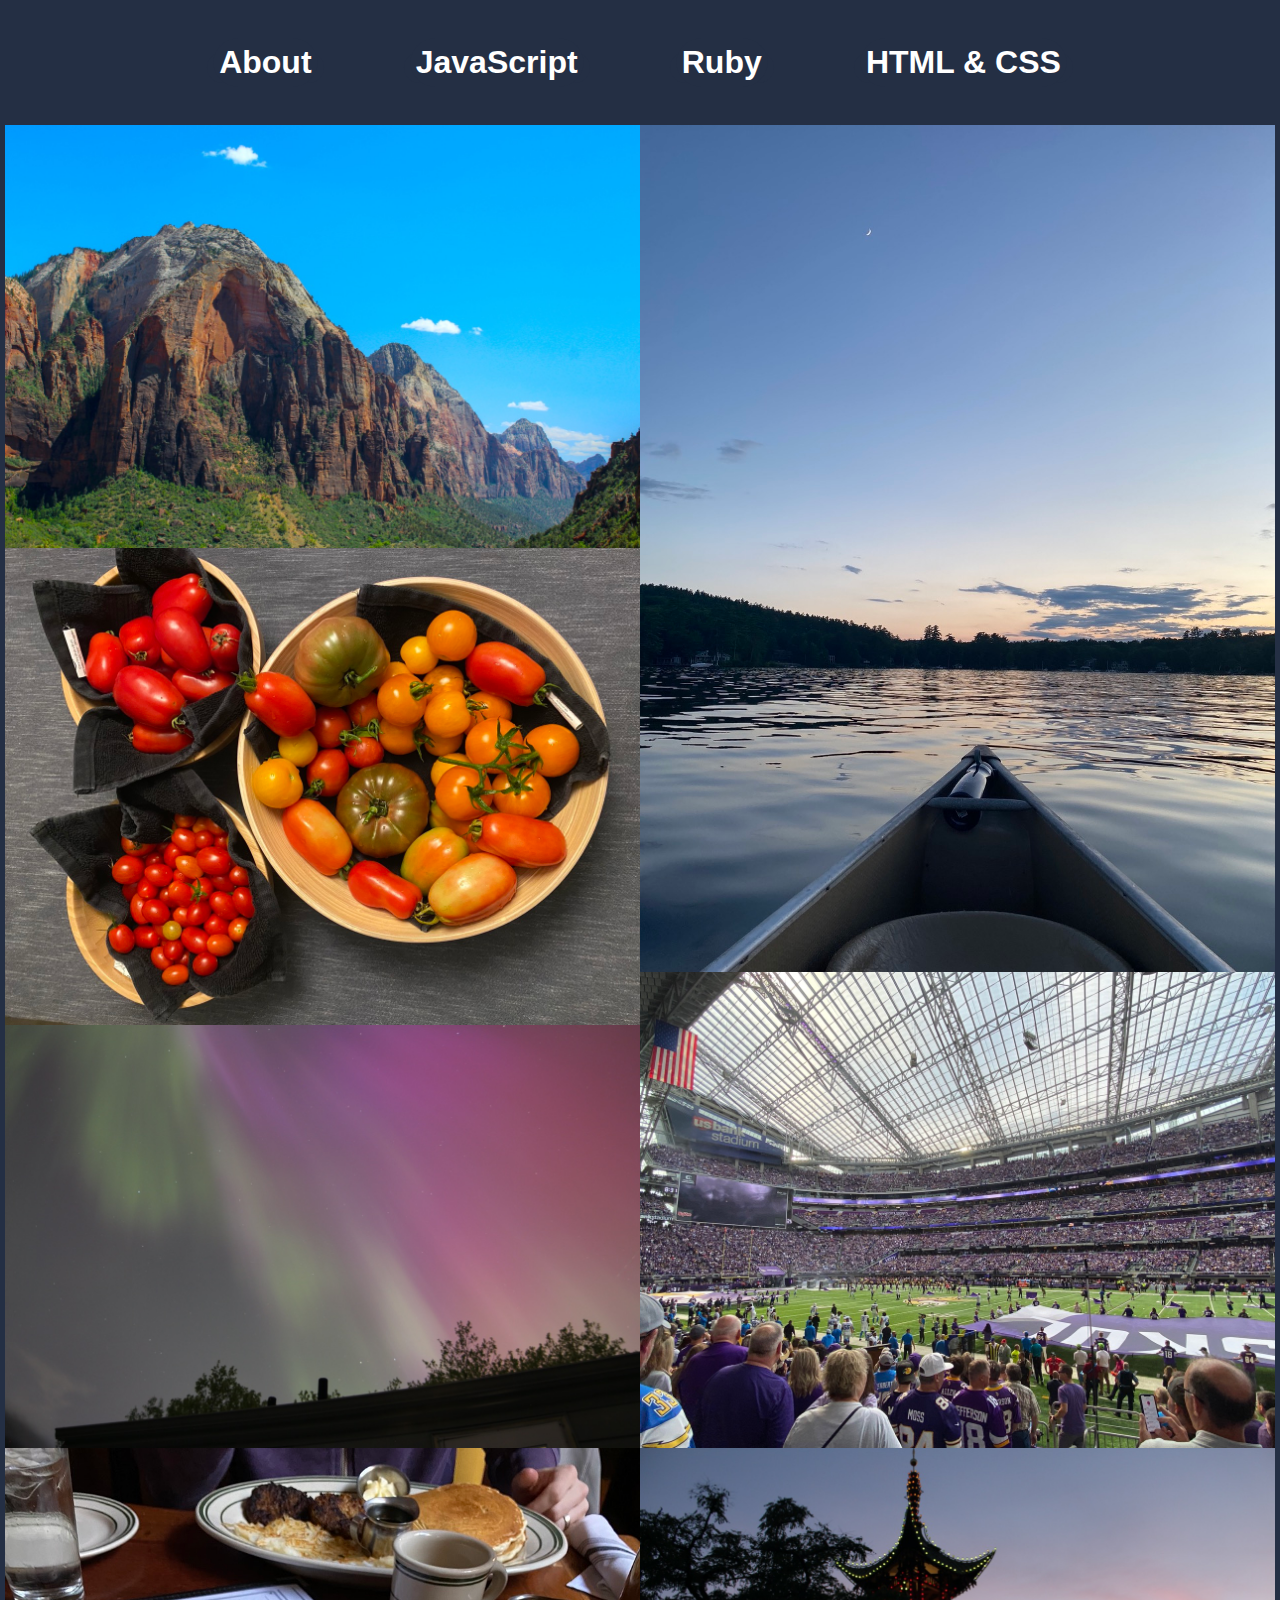
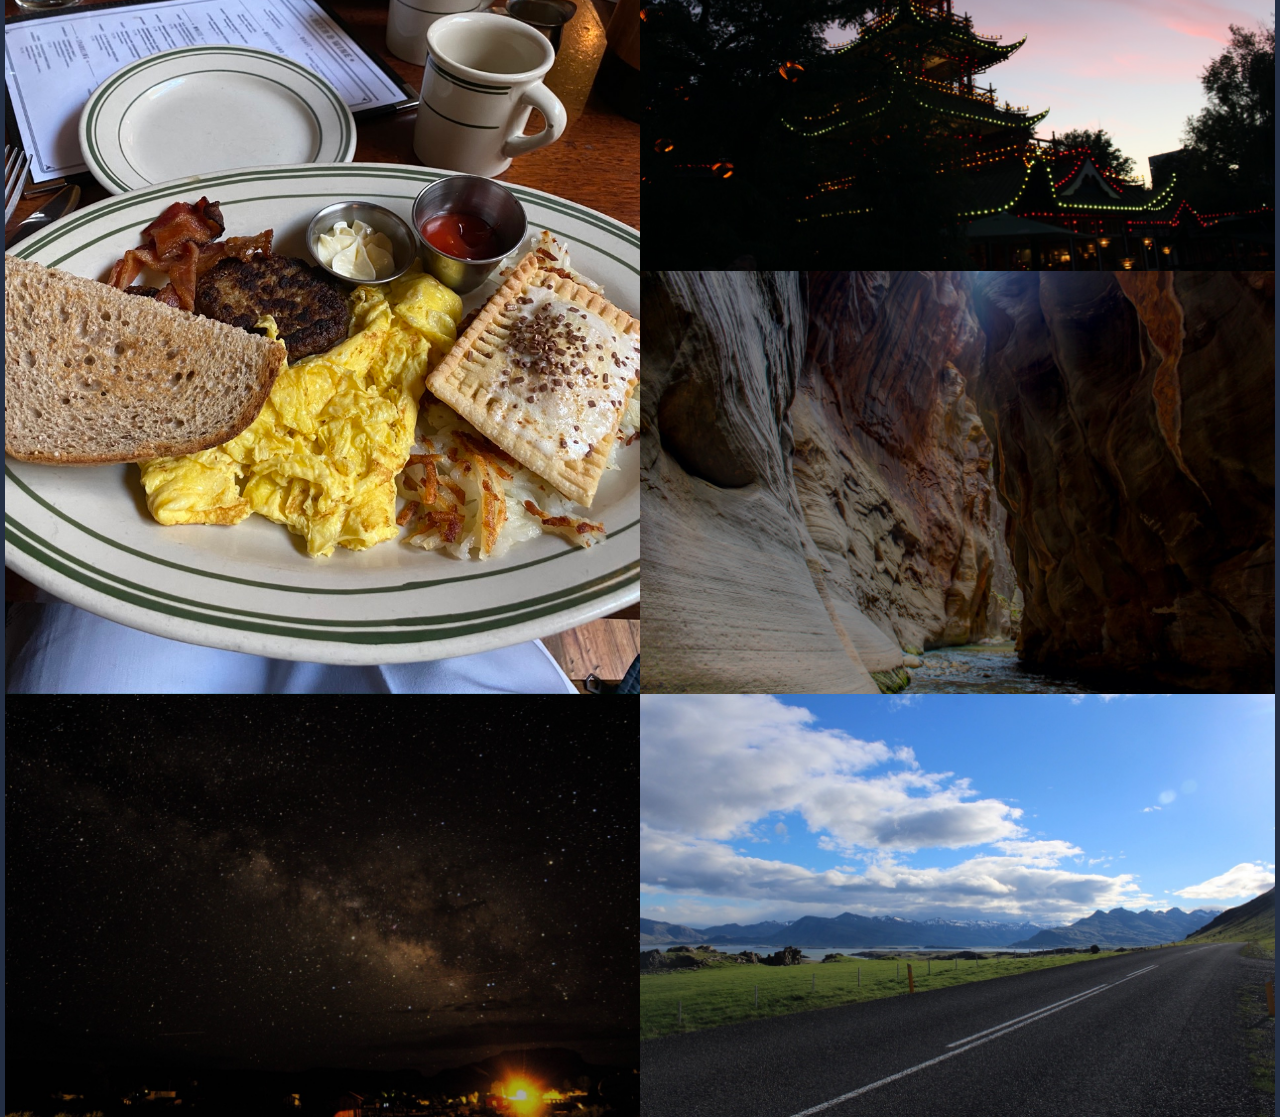
<file: index.html>
<html>
  <head>
    <title>bjake5</title>
    <link href='./resources/css/index.css' rel='stylesheet'>
    <meta charset="utf-8">
    <meta name="viewport" content="width=device-width, initial-scale=1">
    <link rel="preconnect" href="https://fonts.googleapis.com">
    <link rel="preconnect" href="https://fonts.gstatic.com" crossorigin>
    <link href="https://fonts.googleapis.com/css2?family=Roboto+Flex:opsz,wght@8..144,300&display=swap" rel="stylesheet">

  </head>

    <!-- Google tag (gtag.js) -->
  <script async src="https://www.googletagmanager.com/gtag/js?id=G-V4NNNS4YVX"></script>
  <script>
    window.dataLayer = window.dataLayer || [];
    function gtag(){dataLayer.push(arguments);}
    gtag('js', new Date());

    gtag('config', 'G-V4NNNS4YVX');
  </script>

  <body>
    <nav>
      <ul>
        <li><a href='index.html'><button><h1>About</h1></button></a></li>
        <li><a href='javascript.html'><button><h1>JavaScript</h1></button></a></li>
        <li><a href='ruby.html'><button><h1>Ruby</h1></button></a></li>
        <li><a href='html-css.html'><button><h1>HTML & CSS</h1></button></a></li>
      </ul>
    </nav>

    <section>
      <div id="about-me-photos">
        <div id="about-me-photos-left-side">
          <img loading="lazy" src="resources/imgs/about/zion.jpeg">
          <img loading="lazy" src="resources/imgs/about/gardening.jpeg">
          <img loading="lazy" src="resources/imgs/about/northern-light.jpeg">
          <img loading="lazy" src="resources/imgs/about/food.jpeg">
          <img loading="lazy" src="resources/imgs/about/milky-way.jpeg">
        </div>
        <div id="about-me-photos-right-side">
          <img loading="lazy" src="resources/imgs/about/canoe.jpeg">
          <img loading="lazy" src="resources/imgs/about/vikings.jpeg">
          <img loading="lazy" src="resources/imgs/about/denmark.jpeg">
          <img loading="lazy" src="resources/imgs/about/narrows.jpeg">
          <img loading="lazy" src="resources/imgs/about/iceland.jpeg">
        </div>
      </div>
    </section>

  </body>



</htmL>
</file>
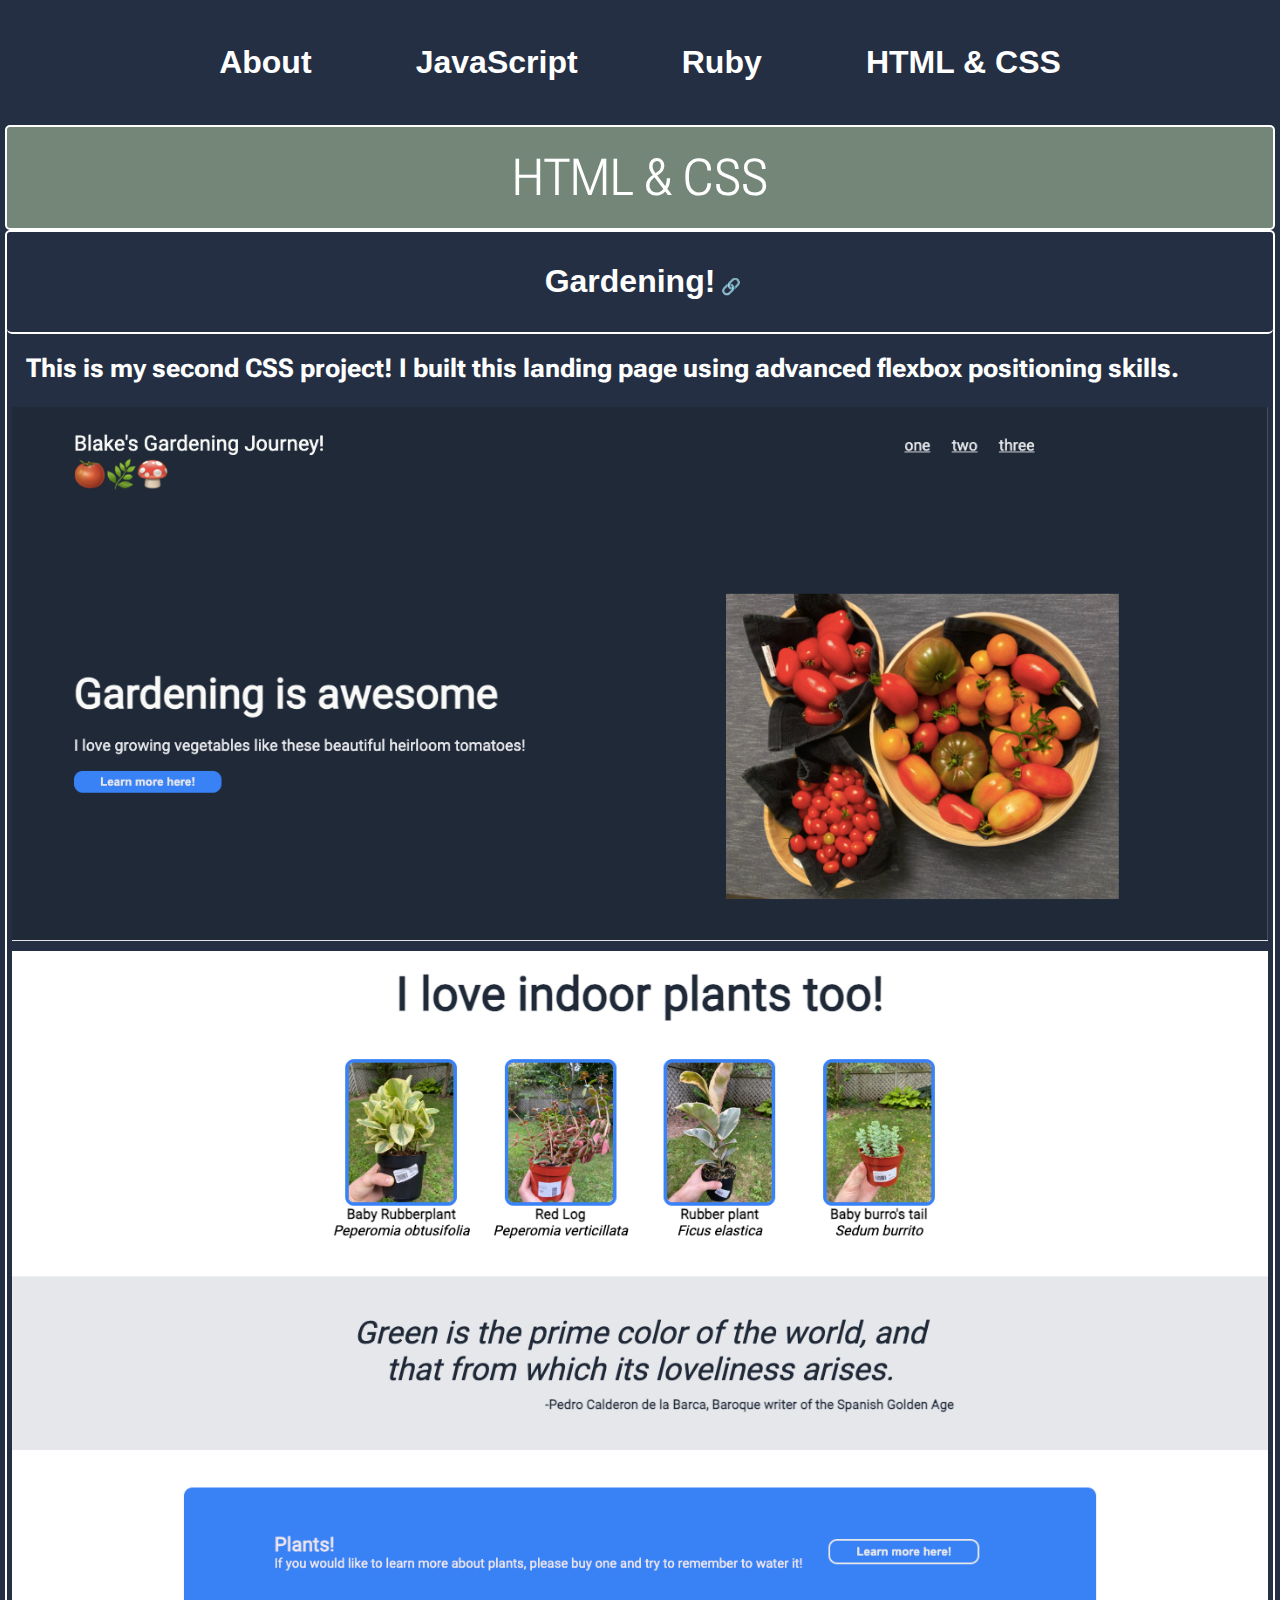
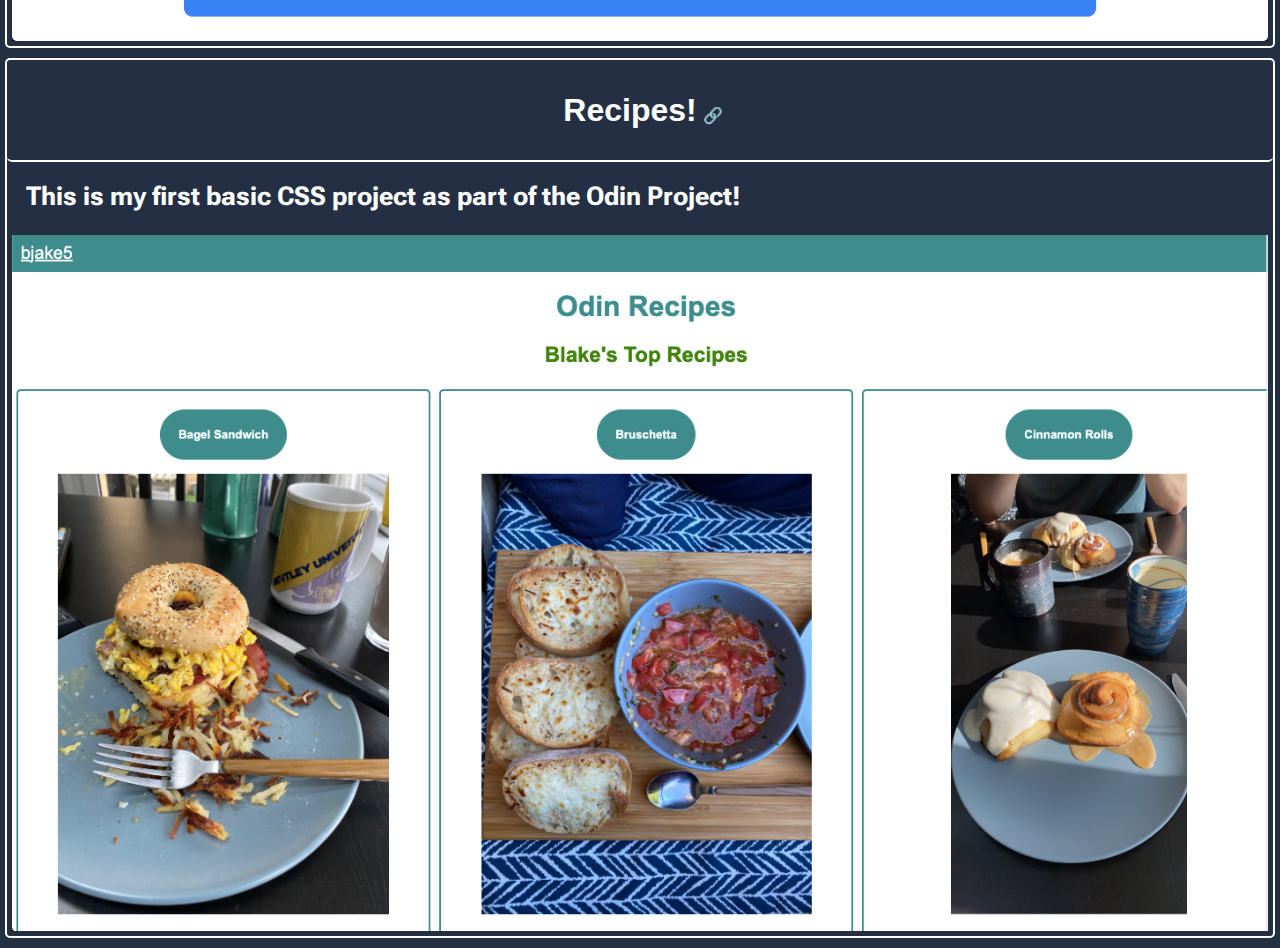
<file: html-css.html>
<html>
  <head>
    <title>bjake5</title>
    <link href='./resources/css/index.css' rel='stylesheet'>
    <meta charset="utf-8">
    <meta name="viewport" content="width=device-width, initial-scale=1">
    <link rel="preconnect" href="https://fonts.googleapis.com">
    <link rel="preconnect" href="https://fonts.gstatic.com" crossorigin>
    <link href="https://fonts.googleapis.com/css2?family=Roboto+Flex:opsz,wght@8..144,300&display=swap" rel="stylesheet">

  </head>

    <!-- Google tag (gtag.js) -->
  <script async src="https://www.googletagmanager.com/gtag/js?id=G-V4NNNS4YVX"></script>
  <script>
    window.dataLayer = window.dataLayer || [];
    function gtag(){dataLayer.push(arguments);}
    gtag('js', new Date());

    gtag('config', 'G-V4NNNS4YVX');
  </script>

  <body>
  
    <nav>
      <ul>
        <li><a href='index.html'><button><h1>About</h1></button></a></li>
        <li><a href='javascript.html'><button><h1>JavaScript</h1></button></a></li>
        <li><a href='ruby.html'><button><h1>Ruby</h1></button></a></li>
        <li><a href='html-css.html'><button><h1>HTML & CSS</h1></button></a></li>
      </ul>
    </nav>


    <section id="projects">
      <div class="project-list">
        <div id="page-title">HTML & CSS</div>
        <div class="project-spotlight">
          <div class="project-spotlight-content">
            <div class="project-spotlight-title">
              <p><a href="https://bjake5.github.io/gardening-landing-page/" target="_blank"><button><h1>Gardening!</h1></button></a></p>
            </div>
            <div class="project-spotlight-description">
              <p>This is my second CSS project! I built this landing page using advanced flexbox positioning skills.</p>
            </div>
          </div>
          <div class="project-spotlight-image">
            <img src="resources/imgs/gardening-landing-page-1.png">
          </div>
          <div class="project-spotlight-image"> 
            <img src="resources/imgs/gardening-landing-page-2.png">
          </div>
        </div>    
        <div class="project-spotlight">
          <div class="project-spotlight-content">
            <div class="project-spotlight-title">
              <p><a href="https://bjake5.github.io/odin-recipes/" target="_blank"><button><h1>Recipes!</h1></button></a></p>
            </div>
            <div class="project-spotlight-description">
              <p>This is my first basic CSS project as part of the Odin Project!</p>
            </div>
          </div>
          <div class="project-spotlight-image">
            <img src="resources/imgs/recipes.jpg">
          </div>
        </div>    
      </div>
    </section>


  </body>



</htmL>
</file>
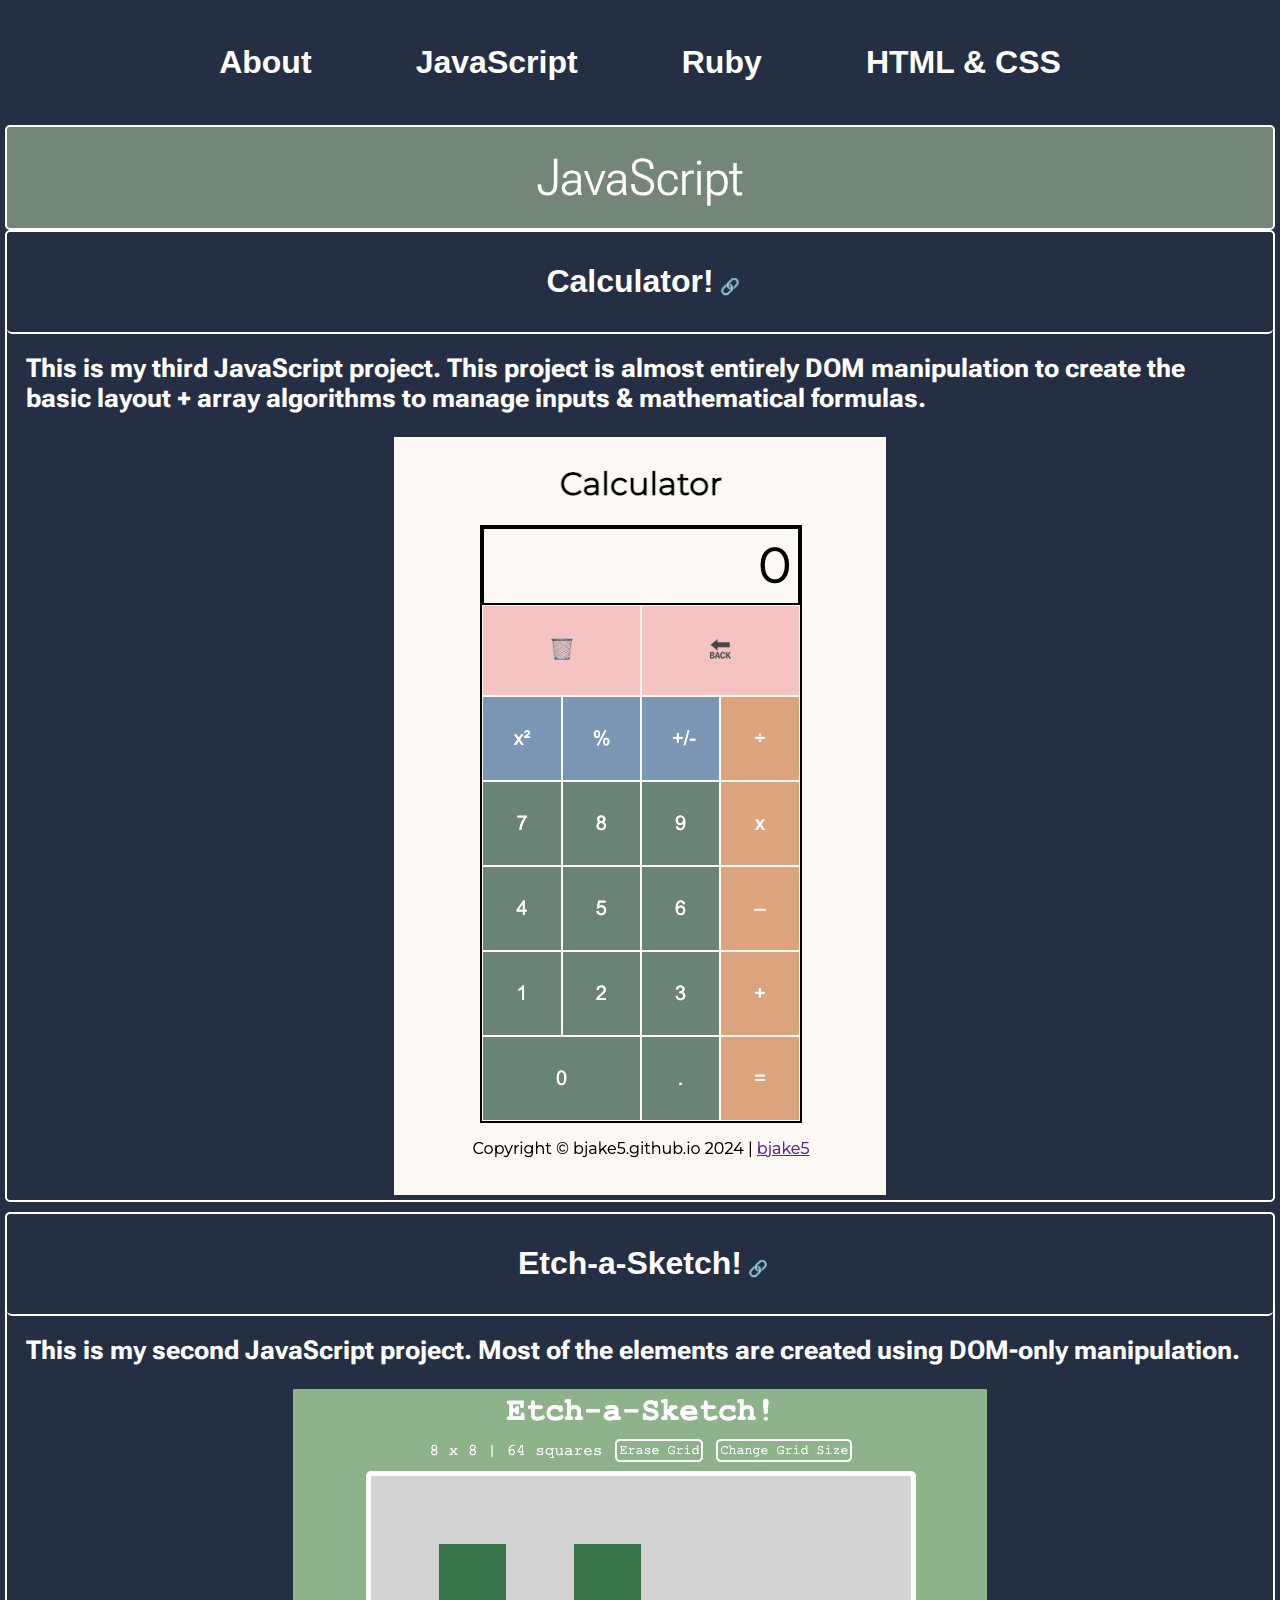
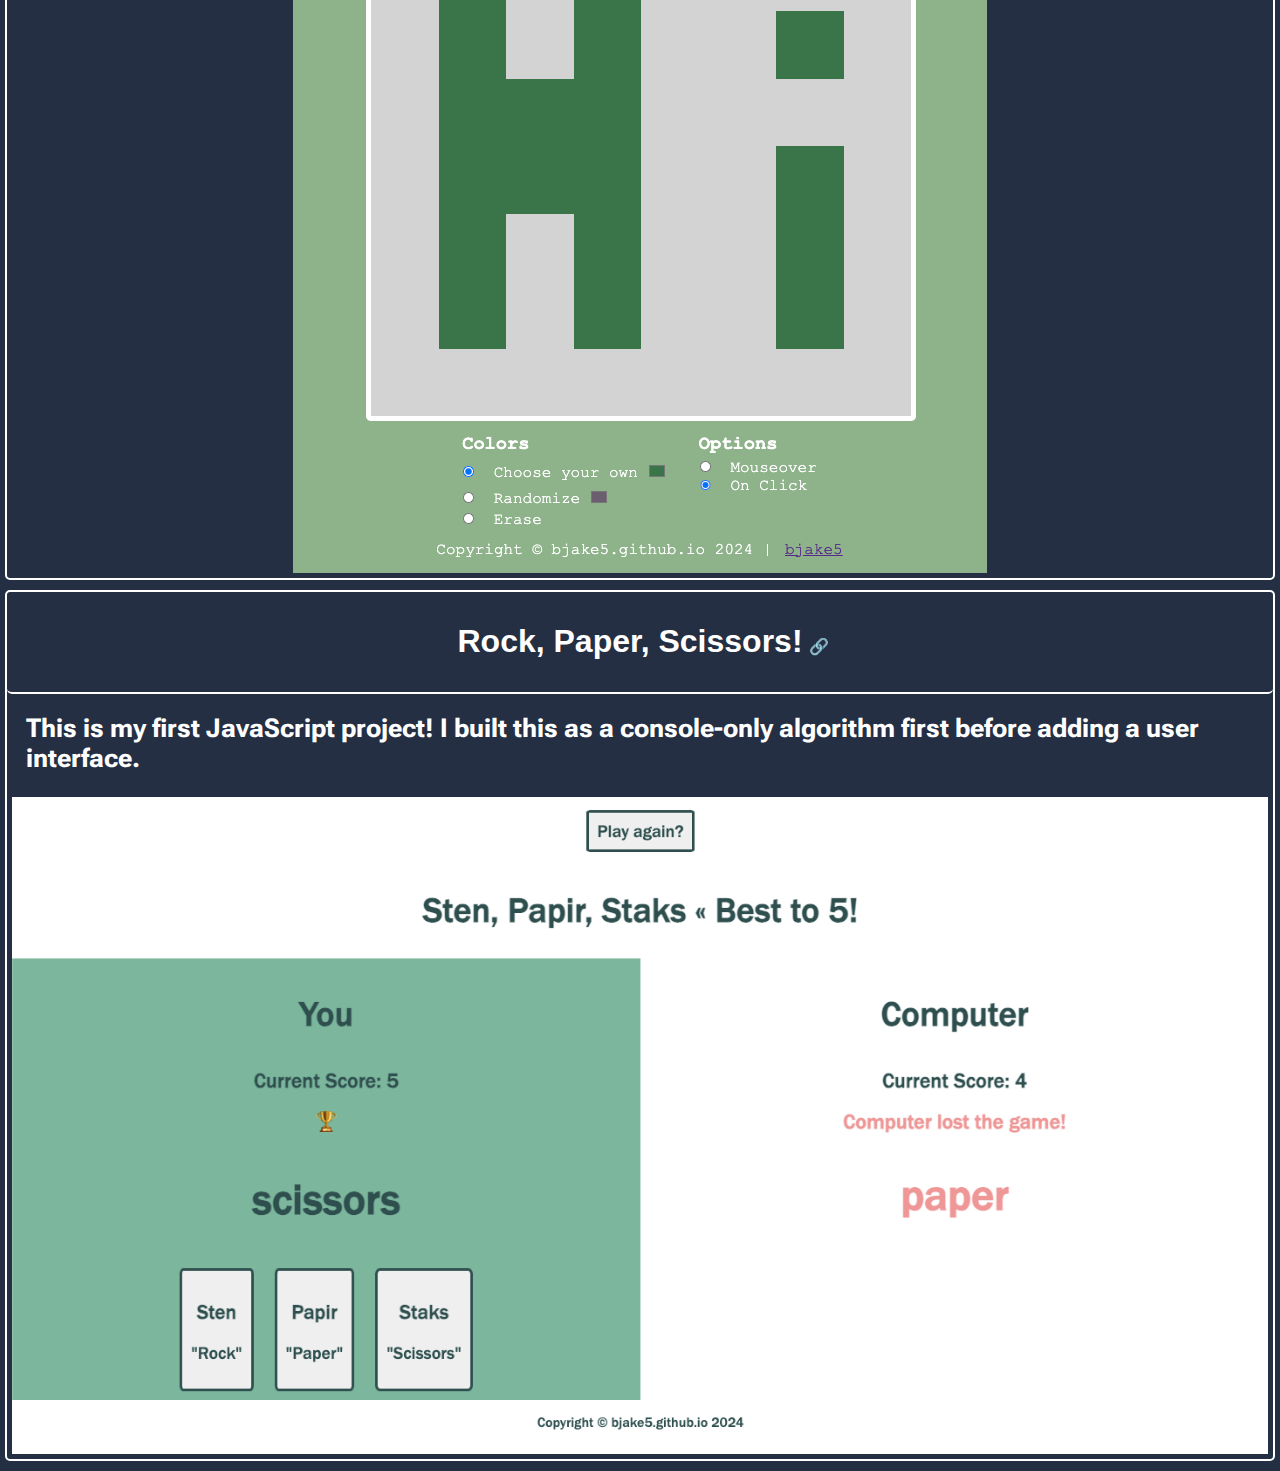
<file: javascript.html>
<html>
  <head>
    <title>bjake5</title>
    <link href='./resources/css/index.css' rel='stylesheet'>
    <meta charset="utf-8">
    <meta name="viewport" content="width=device-width, initial-scale=1">
    <link rel="preconnect" href="https://fonts.googleapis.com">
    <link rel="preconnect" href="https://fonts.gstatic.com" crossorigin>
    <link href="https://fonts.googleapis.com/css2?family=Roboto+Flex:opsz,wght@8..144,300&display=swap" rel="stylesheet">
  </head>

  <!-- Google tag (gtag.js) -->
  <script async src="https://www.googletagmanager.com/gtag/js?id=G-V4NNNS4YVX"></script>
  <script>
    window.dataLayer = window.dataLayer || [];
    function gtag(){dataLayer.push(arguments);}
    gtag('js', new Date());

    gtag('config', 'G-V4NNNS4YVX');
  </script>

  <body>
  
    <nav>
      <ul>
        <li><a href='index.html'><button><h1>About</h1></button></a></li>
        <li><a href='javascript.html'><button><h1>JavaScript</h1></button></a></li>
        <li><a href='ruby.html'><button><h1>Ruby</h1></button></a></li>
        <li><a href='html-css.html'><button><h1>HTML & CSS</h1></button></a></li>
      </ul>
    </nav>


    <section id="projects">
      <div id="page-title">JavaScript</div>
      <div class="project-list">
        <div class="project-spotlight">
          <div class="project-spotlight-content">
            <div class="project-spotlight-title">
              <p><a href="https://bjake5.github.io/calculator/" target="_blank"><button><h1>Calculator!</h1></button></a></p>
            </div>
            <div class="project-spotlight-description">
              <p>This is my third JavaScript project. This project is almost entirely DOM manipulation to create the basic layout + array algorithms to manage inputs & mathematical formulas.</p>
            </div>
          </div>
          <div class="project-spotlight-image">
            <img src="resources/imgs/calculator.png">
          </div>
        </div>    
        <div class="project-spotlight">
          <div class="project-spotlight-content">
            <div class="project-spotlight-title">
              <p><a href="https://bjake5.github.io/etch-a-sketch/" target="_blank"><button><h1>Etch-a-Sketch!</h1></button></a></p>
            </div>
            <div class="project-spotlight-description">
              <p>This is my second JavaScript project. Most of the elements are created using DOM-only manipulation.</p>
            </div>
          </div>
          <div class="project-spotlight-image">
            <img src="resources/imgs/etchasketch.png">
          </div>
        </div>    
        <div class="project-spotlight">
          <div class="project-spotlight-content">
            <div class="project-spotlight-title">
              <p><a href="https://bjake5.github.io/sten-papir-staks/" target="_blank"><button><h1>Rock, Paper, Scissors!</h1></button></a></p>
            </div>
            <div class="project-spotlight-description">
              <p>This is my first JavaScript project! I built this as a console-only algorithm first before adding a user interface.</p>
            </div>
          </div>
          <div class="project-spotlight-image">
            <img src="resources/imgs/rock-paper-scissors.png">
          </div>
        </div>      
      </div>
    </section>


  </body>



</htmL>
</file>
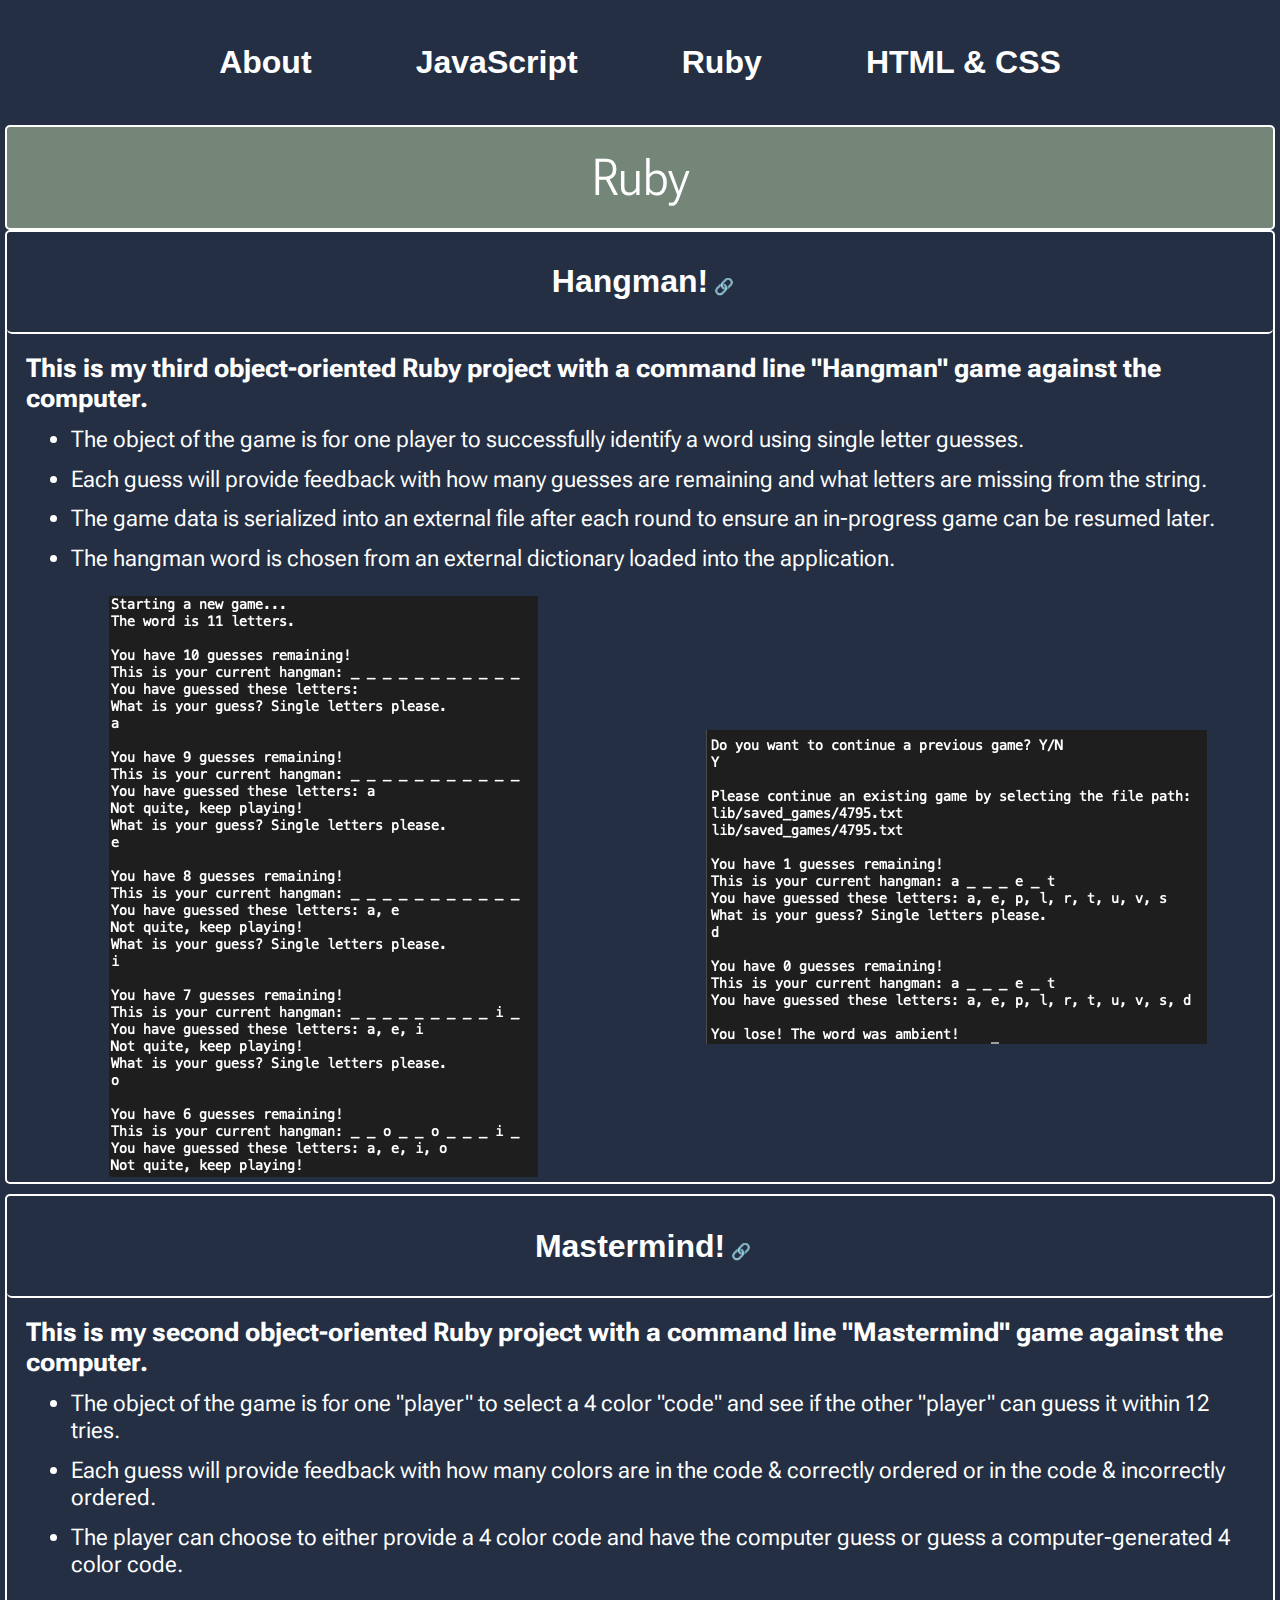
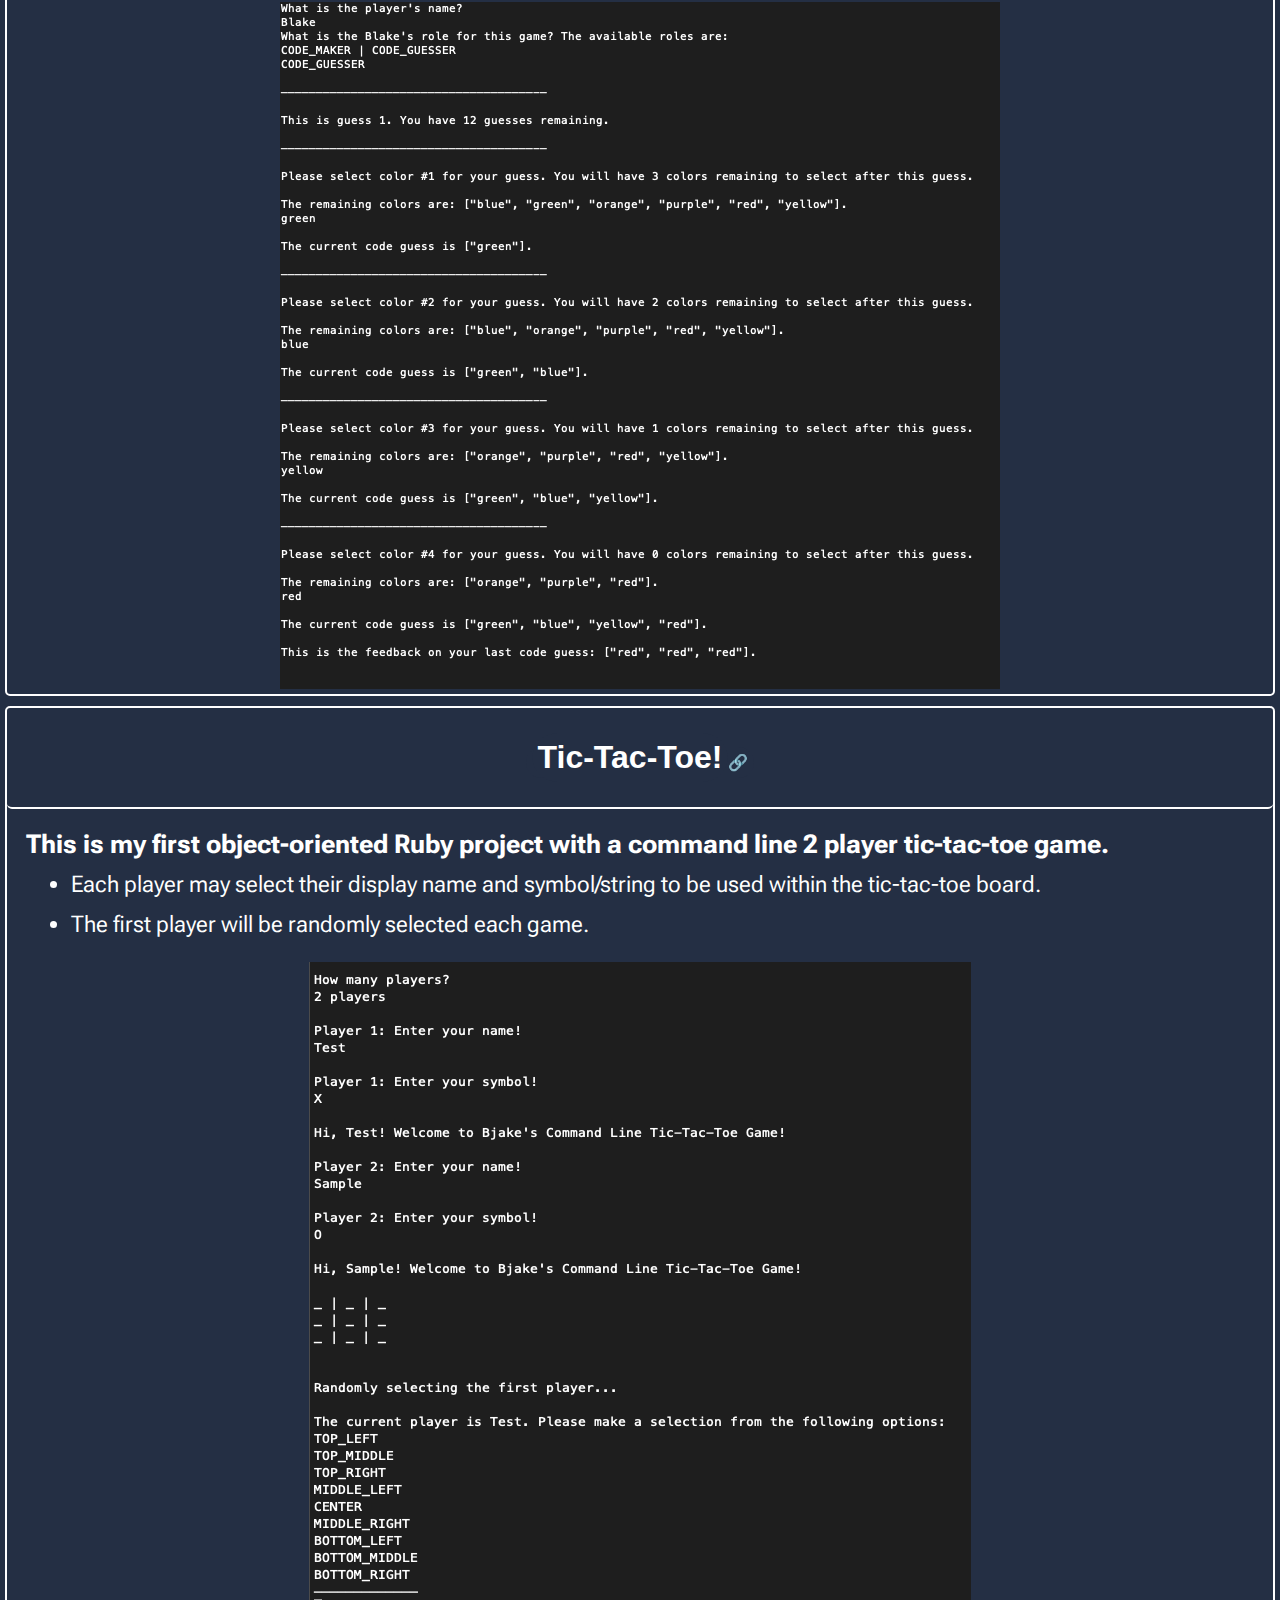
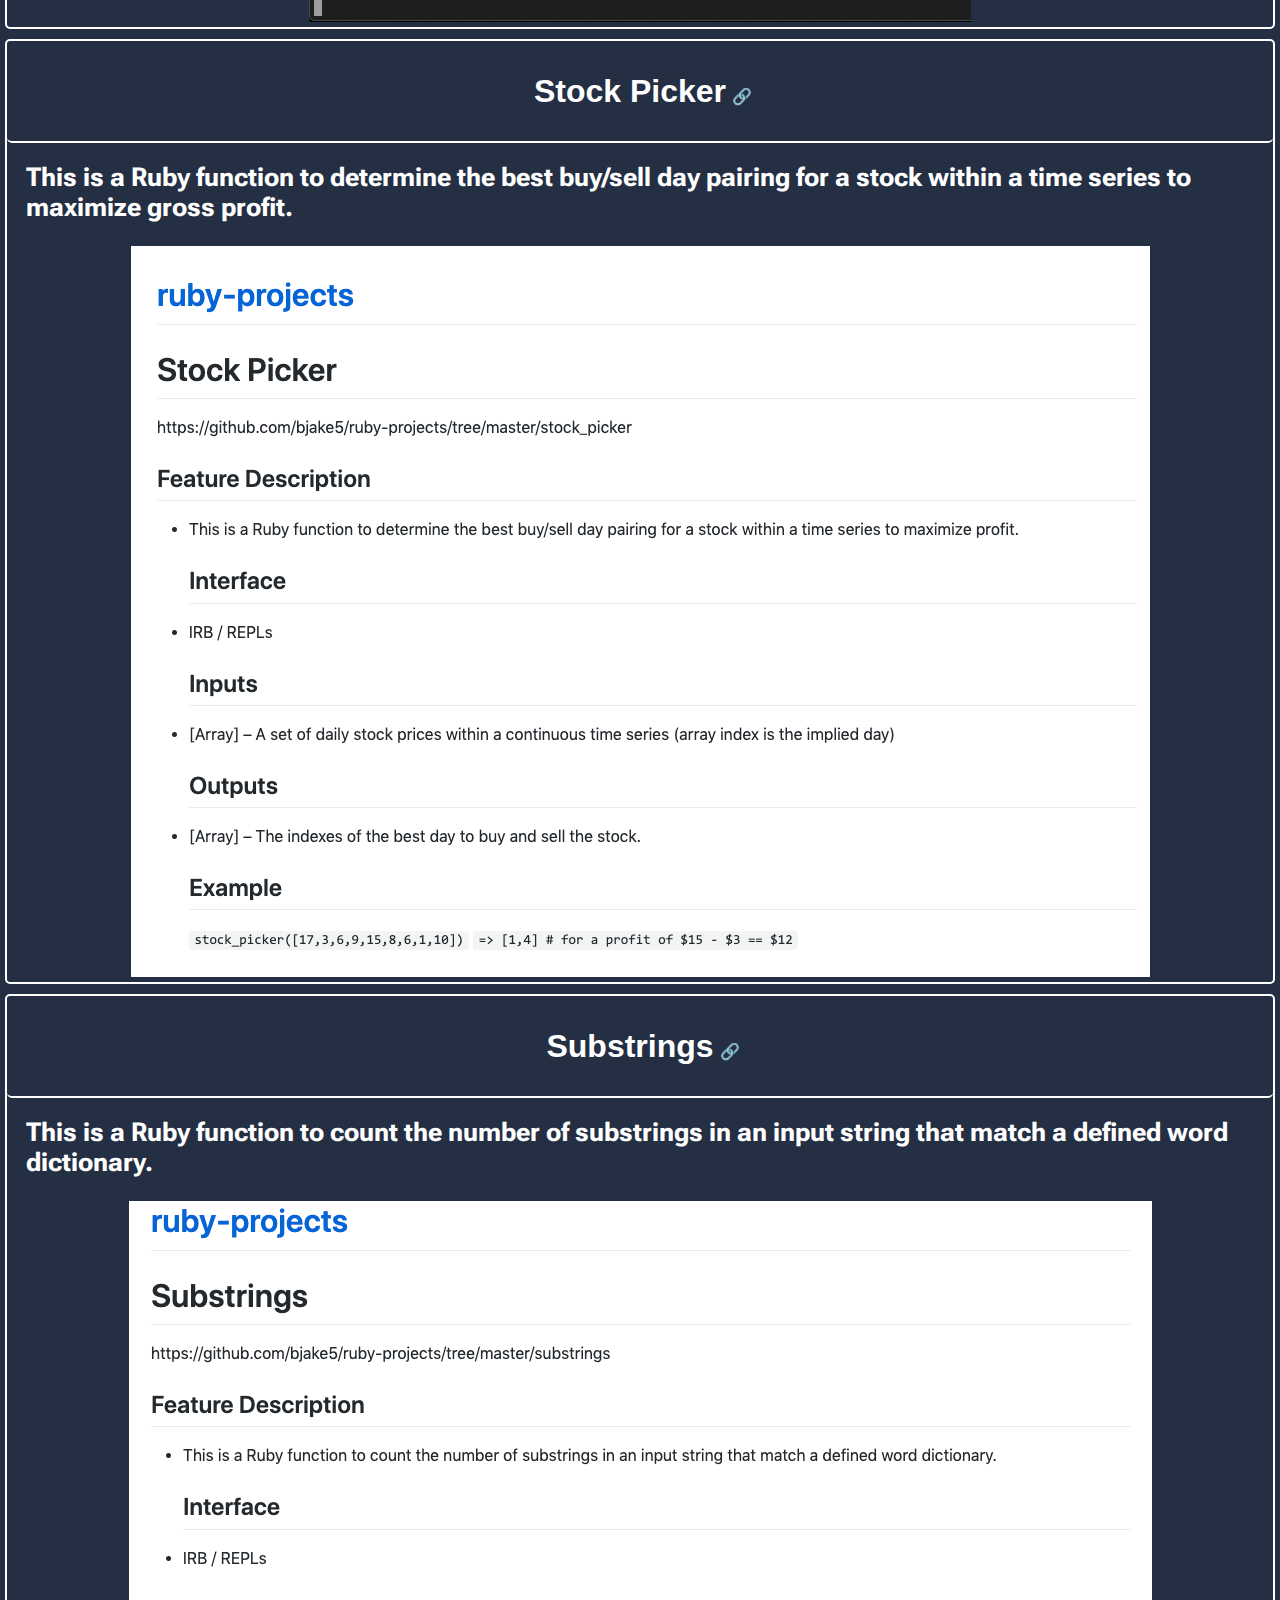
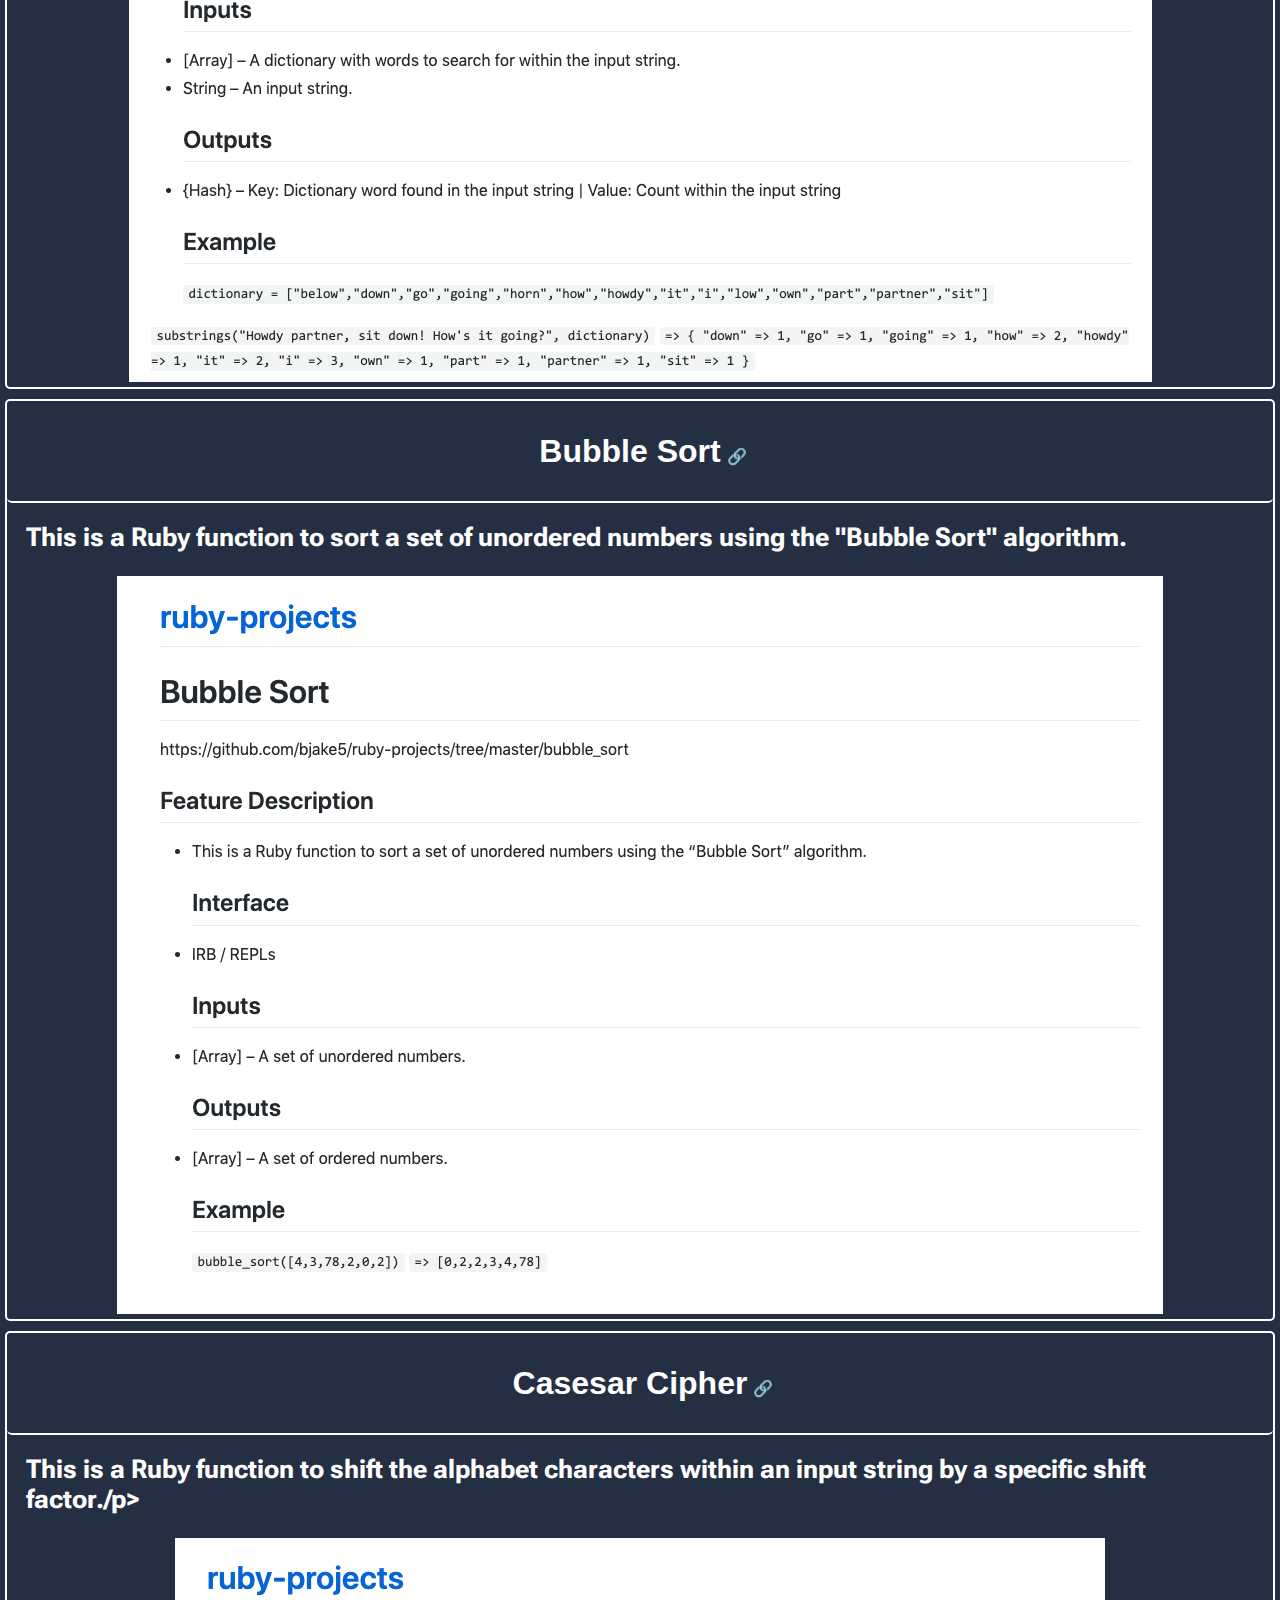
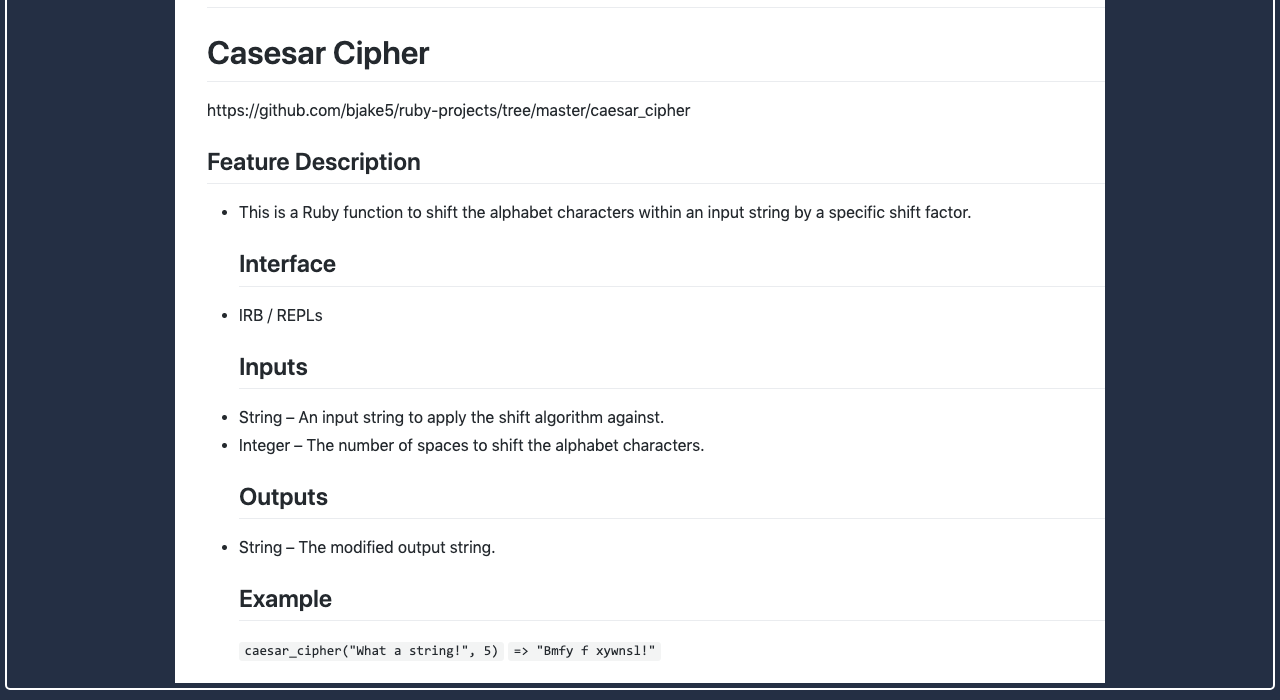
<file: ruby.html>
<html>
  <head>
    <title>bjake5</title>
    <link href='./resources/css/index.css' rel='stylesheet'>
    <meta charset="utf-8">
    <meta name="viewport" content="width=device-width, initial-scale=1">
    <link rel="preconnect" href="https://fonts.googleapis.com">
    <link rel="preconnect" href="https://fonts.gstatic.com" crossorigin>
    <link href="https://fonts.googleapis.com/css2?family=Roboto+Flex:opsz,wght@8..144,300&display=swap" rel="stylesheet">

  </head>

    <!-- Google tag (gtag.js) -->
  <script async src="https://www.googletagmanager.com/gtag/js?id=G-V4NNNS4YVX"></script>
  <script>
    window.dataLayer = window.dataLayer || [];
    function gtag(){dataLayer.push(arguments);}
    gtag('js', new Date());

    gtag('config', 'G-V4NNNS4YVX');
  </script>

  <body>
  
    <nav>
      <ul>
        <li><a href='index.html'><button><h1>About</h1></button></a></li>
        <li><a href='javascript.html'><button><h1>JavaScript</h1></button></a></li>
        <li><a href='ruby.html'><button><h1>Ruby</h1></button></a></li>
        <li><a href='html-css.html'><button><h1>HTML & CSS</h1></button></a></li>
      </ul>
    </nav>


    <section id="projects">
      <div id="page-title">Ruby</div>
      <div class="project-list">
        <div class="project-spotlight">
          <div class="project-spotlight-content">
            <div class="project-spotlight-title">
              <p><a href="https://bjake5.github.io/ruby-projects/hangman/" target="_blank"><button><h1>Hangman!</h1></button></a></p>
            </div>
            <div class="project-spotlight-description">
              <p>This is my third object-oriented Ruby project with a command line "Hangman" game against the computer.</p>
              <ul>
                <li>The object of the game is for one player to successfully identify a word using single letter guesses.</li>
                <li>Each guess will provide feedback with how many guesses are remaining and what letters are missing from the string.</li>
                <li>The game data is serialized into an external file after each round to ensure an in-progress game can be resumed later.</li>
                <li>The hangman word is chosen from an external dictionary loaded into the application.</li>
              </ul>
            </div>
          </div>
          <div class ="project-spotlight-images">
            <div class="project-spotlight-image">
              <img src="resources/imgs/hangman.png">
            </div>
            <div class="project-spotlight-image">
              <img src="resources/imgs/hangman-2.png">
            </div>
          </div>
        </div>    
        <div class="project-spotlight">
          <div class="project-spotlight-content">
            <div class="project-spotlight-title">
              <p><a href="https://bjake5.github.io/ruby-projects/mastermind/" target="_blank"><button><h1>Mastermind!</h1></button></a></p>
            </div>
            <div class="project-spotlight-description">
              <p>This is my second object-oriented Ruby project with a command line "Mastermind" game against the computer.</p>
              <ul>
                <li>The object of the game is for one "player" to select a 4 color "code" and see if the other "player" can guess it within 12 tries.</li>
                <li>Each guess will provide feedback with how many colors are in the code & correctly ordered or in the code & incorrectly ordered.</li>
                <li>The player can choose to either provide a 4 color code and have the computer guess or guess a computer-generated 4 color code.</li>
              </ul>
            </div>
          </div>
          <div class="project-spotlight-image">
            <img src="resources/imgs/mastermind.png">
          </div>
        </div>    
        <div class="project-spotlight">
          <div class="project-spotlight-content">
            <div class="project-spotlight-title">
              <p><a href="https://bjake5.github.io/ruby-projects/tic-tac-toe/" target="_blank"><button><h1>Tic-Tac-Toe!</h1></button></a></p>
            </div>
            <div class="project-spotlight-description">
              <p>This is my first object-oriented Ruby project with a command line 2 player tic-tac-toe game.</p>
              <ul>
                <li>Each player may select their display name and symbol/string to be used within the tic-tac-toe board.</li>
                <li>The first player will be randomly selected each game.</li>
              </ul>
            </div>
          </div>
          <div class="project-spotlight-image">
            <img src="resources/imgs/tictactoe.png">
          </div>
        </div>    
        <div class="project-spotlight">
          <div class="project-spotlight-content">
            <div class="project-spotlight-title">
              <p><a href="https://bjake5.github.io/ruby-projects/stock_picker" target="_blank"><button><h1>Stock Picker</h1></button></a></p>
            </div>
            <div class="project-spotlight-description">
              <p>This is a Ruby function to determine the best buy/sell day pairing for a stock within a time series to maximize gross profit.</p>
            </div>
            <div class="project-spotlight-image">
              <img src="resources/imgs/stock-picker.png">
            </div>
          </div>
        </div>  
          <div class="project-spotlight">
            <div class="project-spotlight-content">
              <div class="project-spotlight-title">
                <p><a href="https://bjake5.github.io/ruby-projects/substrings" target="_blank"><button><h1>Substrings</h1></button></a></p>
              </div>
              <div class="project-spotlight-description">
                <p>This is a Ruby function to count the number of substrings in an input string that match a defined word dictionary.</p>
              </div>
              <div class="project-spotlight-image">
                <img src="resources/imgs/substrings.png">
              </div>
            </div>
          </div>  
          <div class="project-spotlight">
            <div class="project-spotlight-content">
              <div class="project-spotlight-title">
                <p><a href="https://bjake5.github.io/ruby-projects/bubble_sort" target="_blank"><button><h1>Bubble Sort</button></a></p>
              </div>
              <div class="project-spotlight-description">
                <p>This is a Ruby function to sort a set of unordered numbers using the "Bubble Sort" algorithm.</p>
              </div>
              <div class="project-spotlight-image">
                <img src="resources/imgs/bubble-sort.png">
              </div>
            </div>
          </div>  
          <div class="project-spotlight">
            <div class="project-spotlight-content">
              <div class="project-spotlight-title">
                <p><a href="https://bjake5.github.io/ruby-projects/caesar_cipher" target="_blank"><button><h1>Casesar Cipher</h1></button></a></p>
              </div>
              <div class="project-spotlight-description">
                <p>This is a Ruby function to shift the alphabet characters within an input string by a specific shift factor./p>
              </div>
              <div class="project-spotlight-image">
                <img src="resources/imgs/caesar-cipher.png">
              </div>
            </div>
          </div>  
      </div>
    </section>


  </body>



</htmL>
</file>
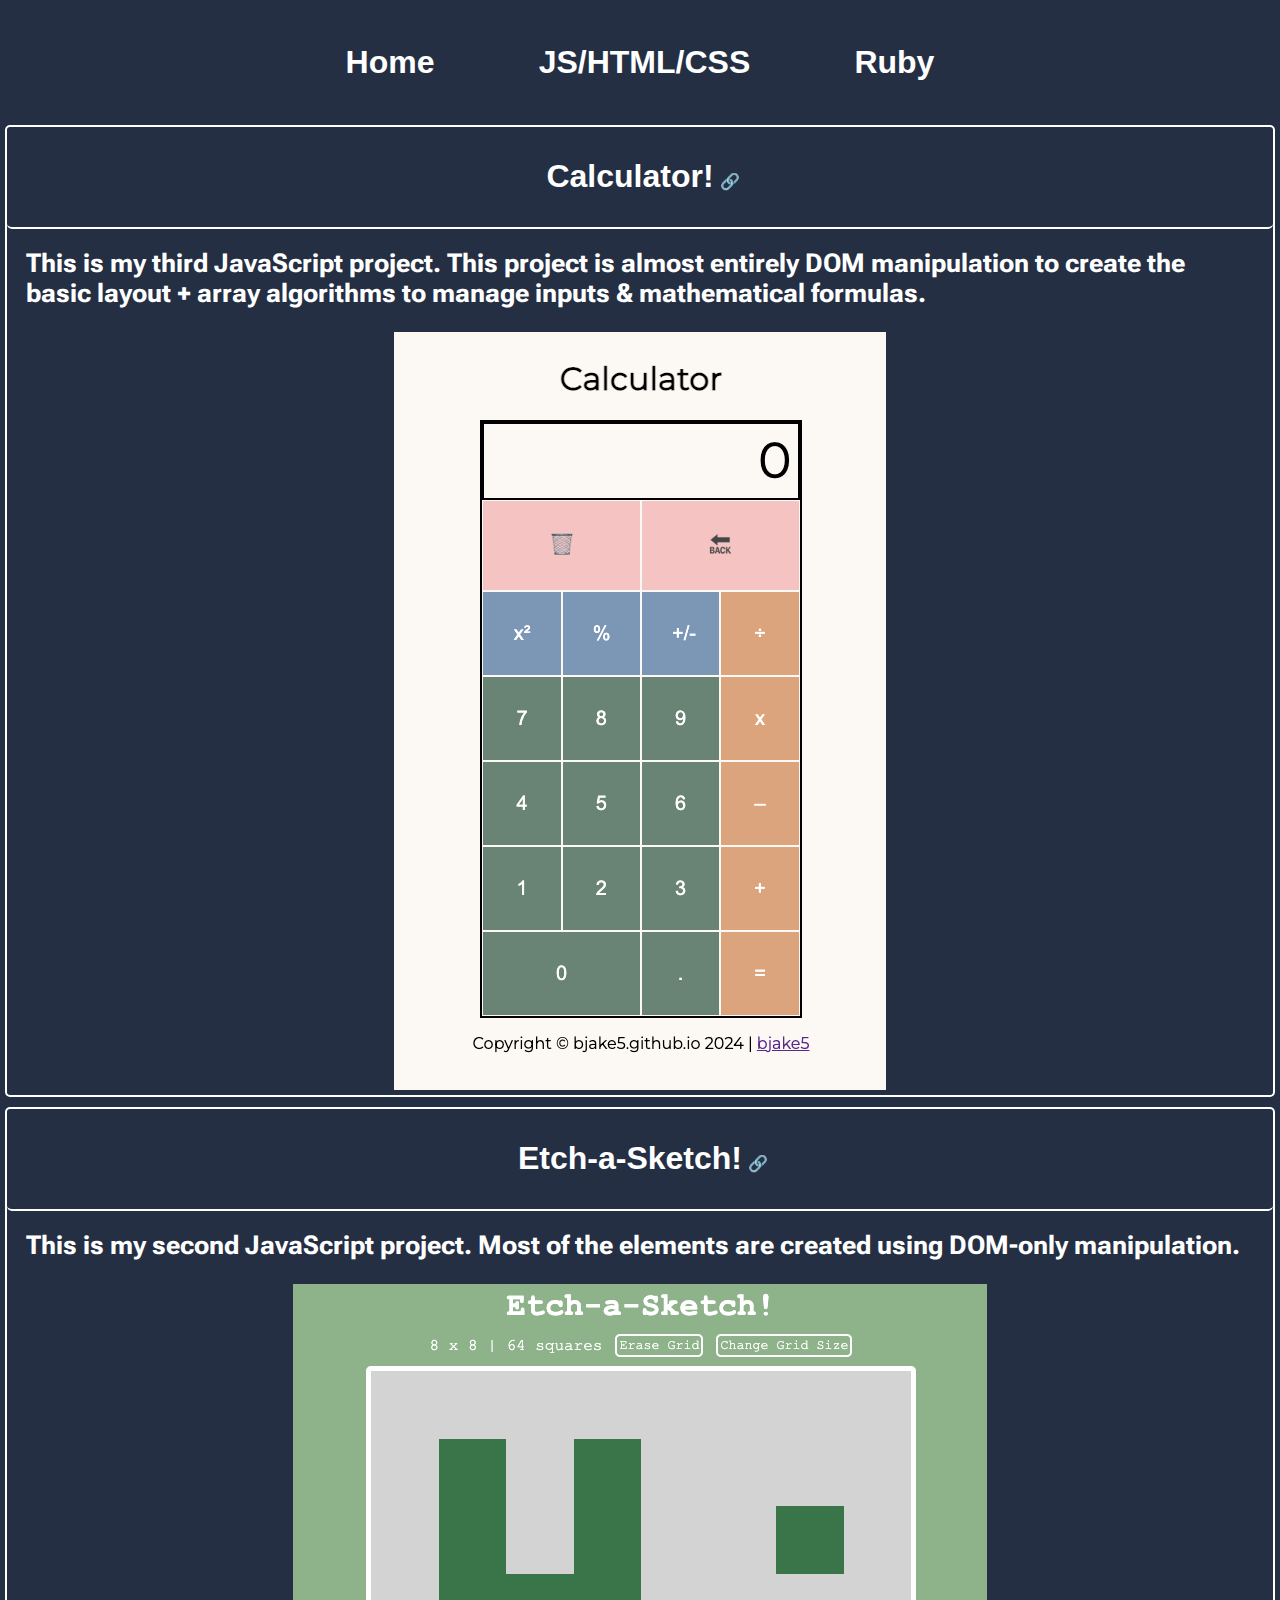
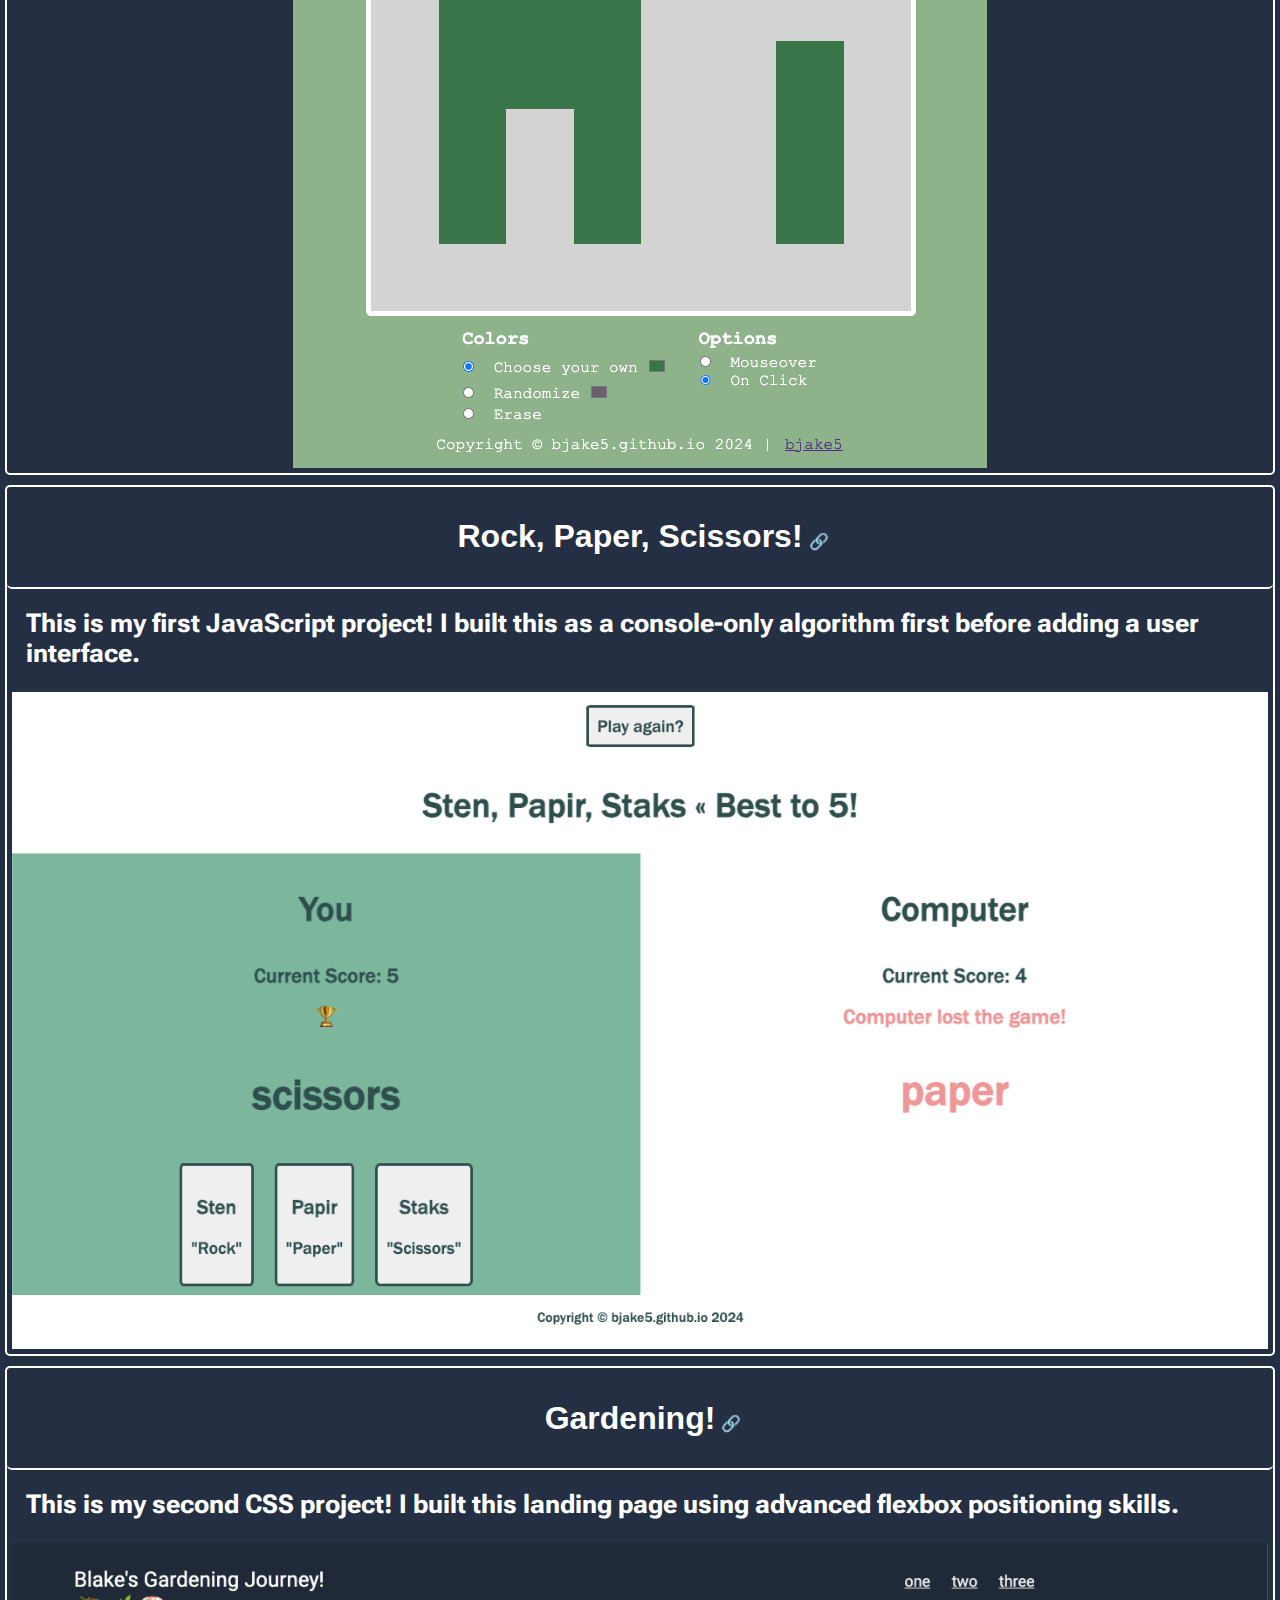
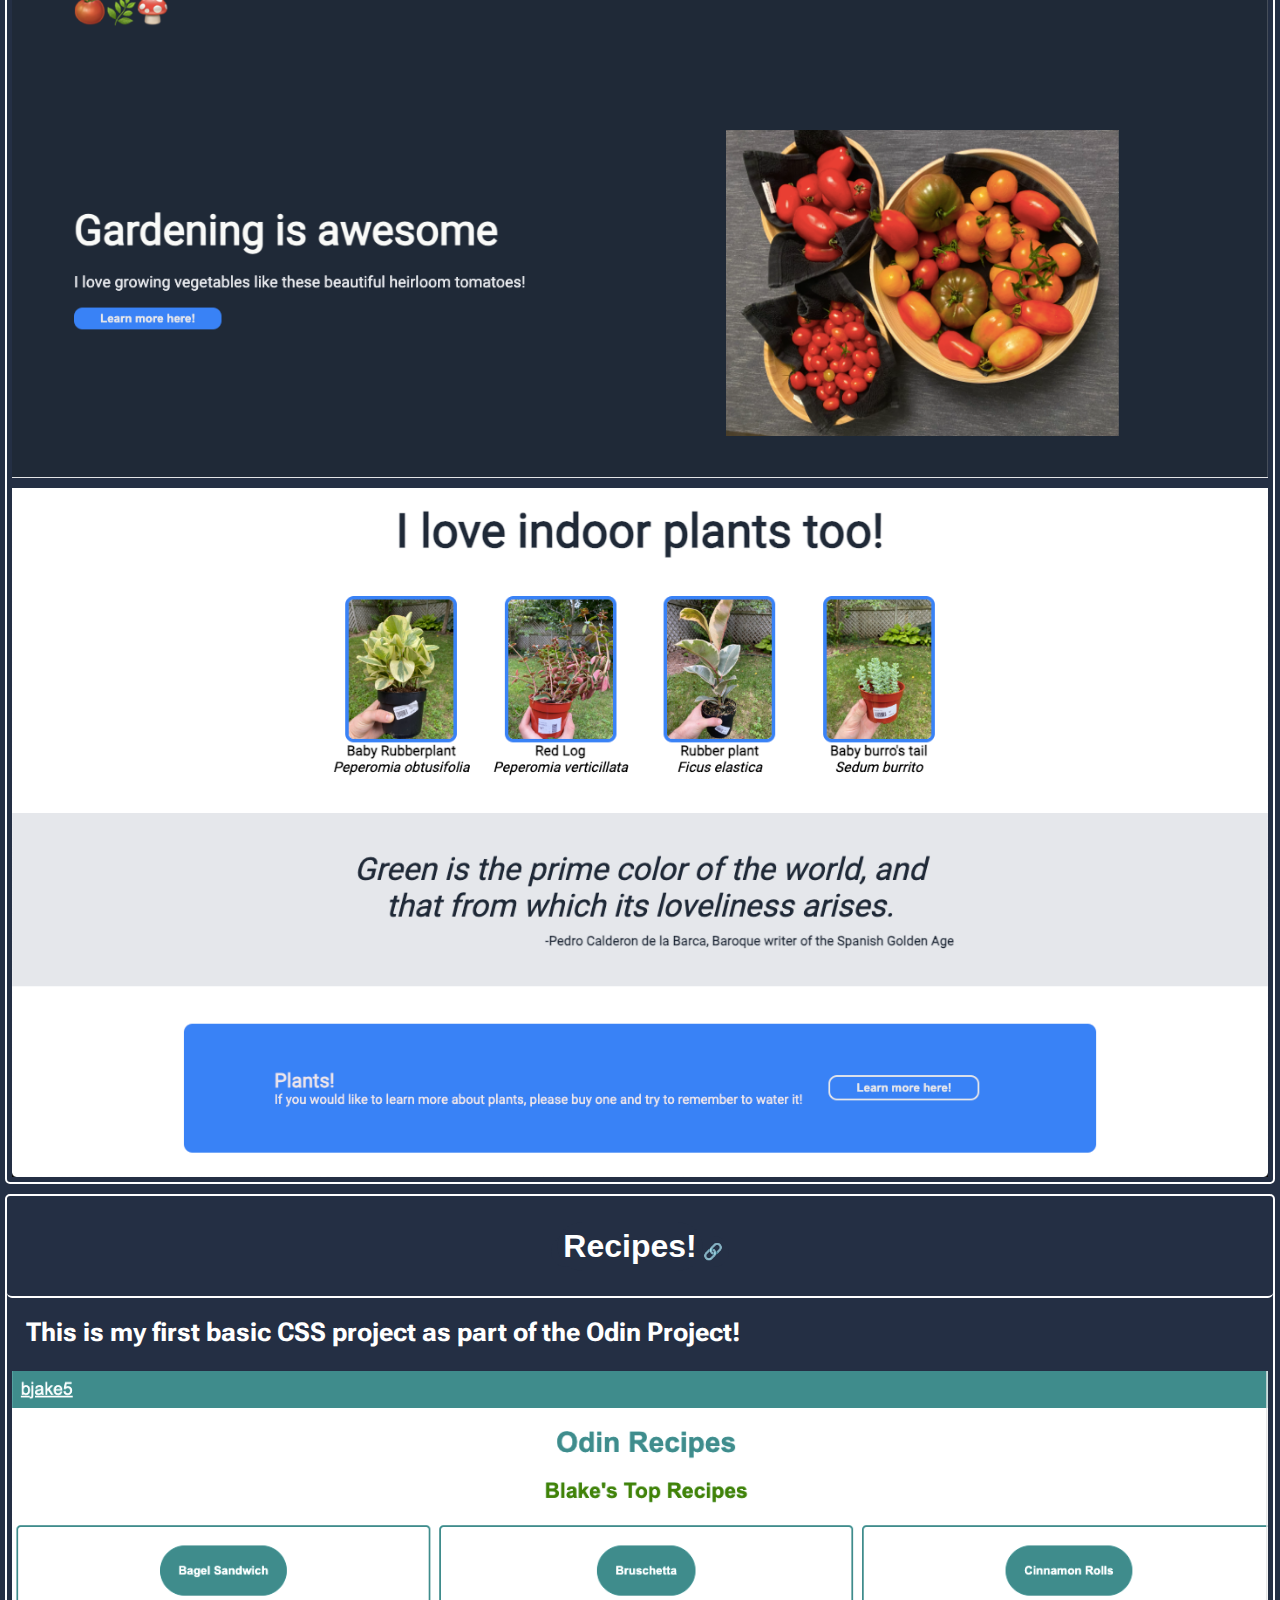
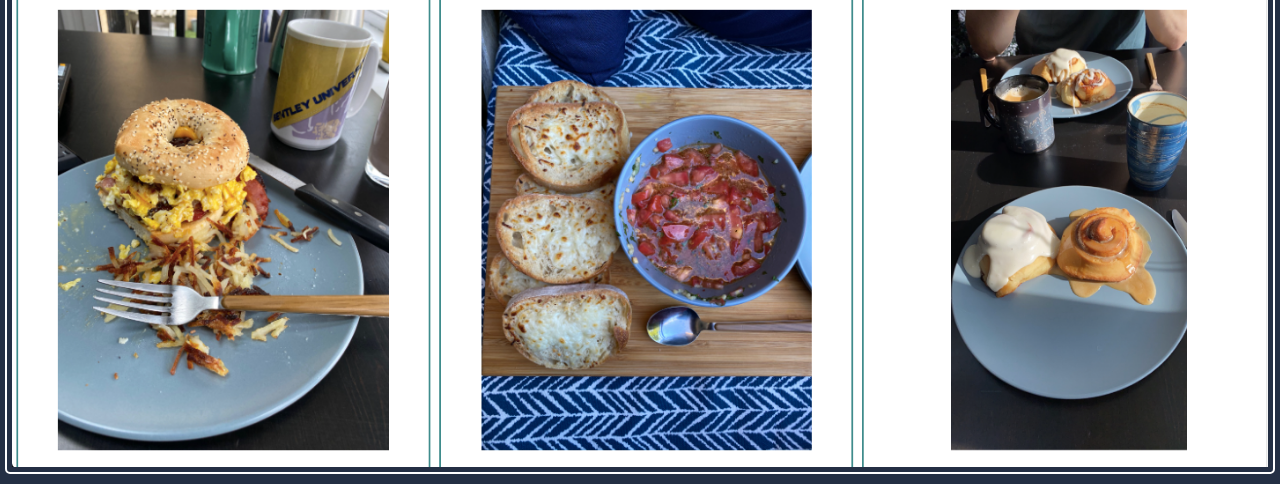
<file: web-dev.html>
<html>
  <head>
    <title>bjake5</title>
    <link href='./resources/css/index.css' rel='stylesheet'>
    <meta charset="utf-8">
    <meta name="viewport" content="width=device-width, initial-scale=1">
    <link rel="preconnect" href="https://fonts.googleapis.com">
    <link rel="preconnect" href="https://fonts.gstatic.com" crossorigin>
    <link href="https://fonts.googleapis.com/css2?family=Roboto+Flex:opsz,wght@8..144,300&display=swap" rel="stylesheet">

  </head>

  <body>
  
    <nav>
      <ul>
        <li><a href='index.html'><button><h1>Home</h1></button></a></li>
        <li><a href='web-dev.html'><button><h1>JS/HTML/CSS</h1></button></a></li>
        <li><a href='ruby.html'><button><h1>Ruby</h1></button></a></li>
      </ul>
    <nav>

    <section id="projects">
      <div class="project-list">
        <div class="project-spotlight">
          <div class="project-spotlight-content">
            <div class="project-spotlight-title">
              <p><a href="https://bjake5.github.io/calculator/" target="_blank"><button><h1>Calculator!</h1></button></a></p>
            </div>
            <div class="project-spotlight-description">
              <p>This is my third JavaScript project. This project is almost entirely DOM manipulation to create the basic layout + array algorithms to manage inputs & mathematical formulas.</p>
            </div>
          </div>
          <div class="project-spotlight-image">
            <img src="resources/imgs/calculator.png">
          </div>
        </div>    
        <div class="project-spotlight">
          <div class="project-spotlight-content">
            <div class="project-spotlight-title">
              <p><a href="https://bjake5.github.io/etch-a-sketch/" target="_blank"><button><h1>Etch-a-Sketch!</h1></button></a></p>
            </div>
            <div class="project-spotlight-description">
              <p>This is my second JavaScript project. Most of the elements are created using DOM-only manipulation.</p>
            </div>
          </div>
          <div class="project-spotlight-image">
            <img src="resources/imgs/etchasketch.png">
          </div>
        </div>    
        <div class="project-spotlight">
          <div class="project-spotlight-content">
            <div class="project-spotlight-title">
              <p><a href="https://bjake5.github.io/sten-papir-staks/" target="_blank"><button><h1>Rock, Paper, Scissors!</h1></button></a></p>
            </div>
            <div class="project-spotlight-description">
              <p>This is my first JavaScript project! I built this as a console-only algorithm first before adding a user interface.</p>
            </div>
          </div>
          <div class="project-spotlight-image">
            <img src="resources/imgs/rock-paper-scissors.png">
          </div>
        </div>    
        <div class="project-spotlight">
          <div class="project-spotlight-content">
            <div class="project-spotlight-title">
              <p><a href="https://bjake5.github.io/gardening-landing-page/" target="_blank"><button><h1>Gardening!</h1></button></a></p>
            </div>
            <div class="project-spotlight-description">
              <p>This is my second CSS project! I built this landing page using advanced flexbox positioning skills.</p>
            </div>
          </div>
          <div class="project-spotlight-image">
            <img src="resources/imgs/gardening-landing-page-1.png">
          </div>
          <div class="project-spotlight-image"> 
            <img src="resources/imgs/gardening-landing-page-2.png">
          </div>
        </div>    
        <div class="project-spotlight">
          <div class="project-spotlight-content">
            <div class="project-spotlight-title">
              <p><a href="https://bjake5.github.io/odin-recipes/" target="_blank"><button><h1>Recipes!</h1></button></a></p>
            </div>
            <div class="project-spotlight-description">
              <p>This is my first basic CSS project as part of the Odin Project!</p>
            </div>
          </div>
          <div class="project-spotlight-image">
            <img src="resources/imgs/recipes.jpg">
          </div>
        </div>    
      </div>
    </section>


  </body>



</htmL>
</file>
<file: resources/css/index.css>
* {
  margin: 0px;
  padding: 0px;
}

body {
  background-color: #242f44;
  color: white;
  text-align: center;
  font-family: 'Roboto Flex', sans-serif;
  margin-left: 5px;
  margin-right: 5px;
}

h1 {
  color: white;
  font-size: 2.5vw;
}

h2 {
  color: white;
  font-size: 2vw;
}


nav li {
  display: inline-block;
  padding: 1%;
  margin: 2%;
}

a[target=_blank]::after {
  content: "\1F517";
}

a , button {
  background-color: #242f44;
  border: 1px solid #242f44; 
  padding: 5px;
  border-radius: 40px;
  text-decoration: none;
  cursor: pointer;
}

button:hover {
  background-color: #738678;
  border: 0px;
  padding: 6px;
  text-decoration: underline #242f44;
}

div li {
  margin-left: 2.5vw;
}

#about-me-photos {
  display: flex;
  width: 100%;
  justify-content: center;
}

#about-me-photos div {
  display: flex;
  flex-direction: column;
  flex-wrap: wrap;
  flex-basis: 40%;
  flex: 1;
}
#about-me-photos div * {
  display: flex;
  flex-direction: row;
  flex-wrap: wrap;
  max-width: 100%;
}

.project-list {
  display: flex;
  flex-direction: column;
  max-width: 100%;
}

.project-spotlight {
  display: flex;
  flex-direction: column;
  max-width: 100%;
  margin-bottom: 10px;
  border: 2px solid white;
  border-radius: 5px;
}

.project-spotlight-content {
  display: flex;
  flex-direction: column;
  flex: 1;
}

.project-spotlight-title {
  display: flex;
  flex: 1;
  justify-content: center;
  align-items: center;
  border-bottom: 2px solid white;
  border-radius: 5px;
  padding: 2%;
}

.project-spotlight-description {
  display: flex;
  flex: 1;
  flex-direction: column;
  text-align: left;
  justify-content: left;
  align-items: left;
  font-size: 1.8vw;
  padding: 1.5vw;
}

.project-spotlight-description ul {
  margin-left: 1vw;
}

.project-spotlight-description li {
  padding-top: 1vw;
}

.project-spotlight-description p {
  font-weight: bolder;
  font-size: 2vw;
}

.project-spotlight-images {
  display: flex;
  flex-direction: row;
  flex: 1;
  align-items: center;
}

.project-spotlight-image {
  flex: 1;
  padding: 5px;
  align-items: center;
}

.project-spotlight-image img {
  max-width: 100%;
  object-fit: contain;
}

.project-spotlight-image iframe {
  max-width: 100%;
  object-fit: contain;
}

#page-title {
  display: flex;
  flex: 1;
  justify-content: center;
  align-items: center;
  background-color: #738678;
  border: 0px;
  padding: 20px;
  font-size: 4vw;
  border: 2px solid white;
  border-radius: 5px;
}
</file>
